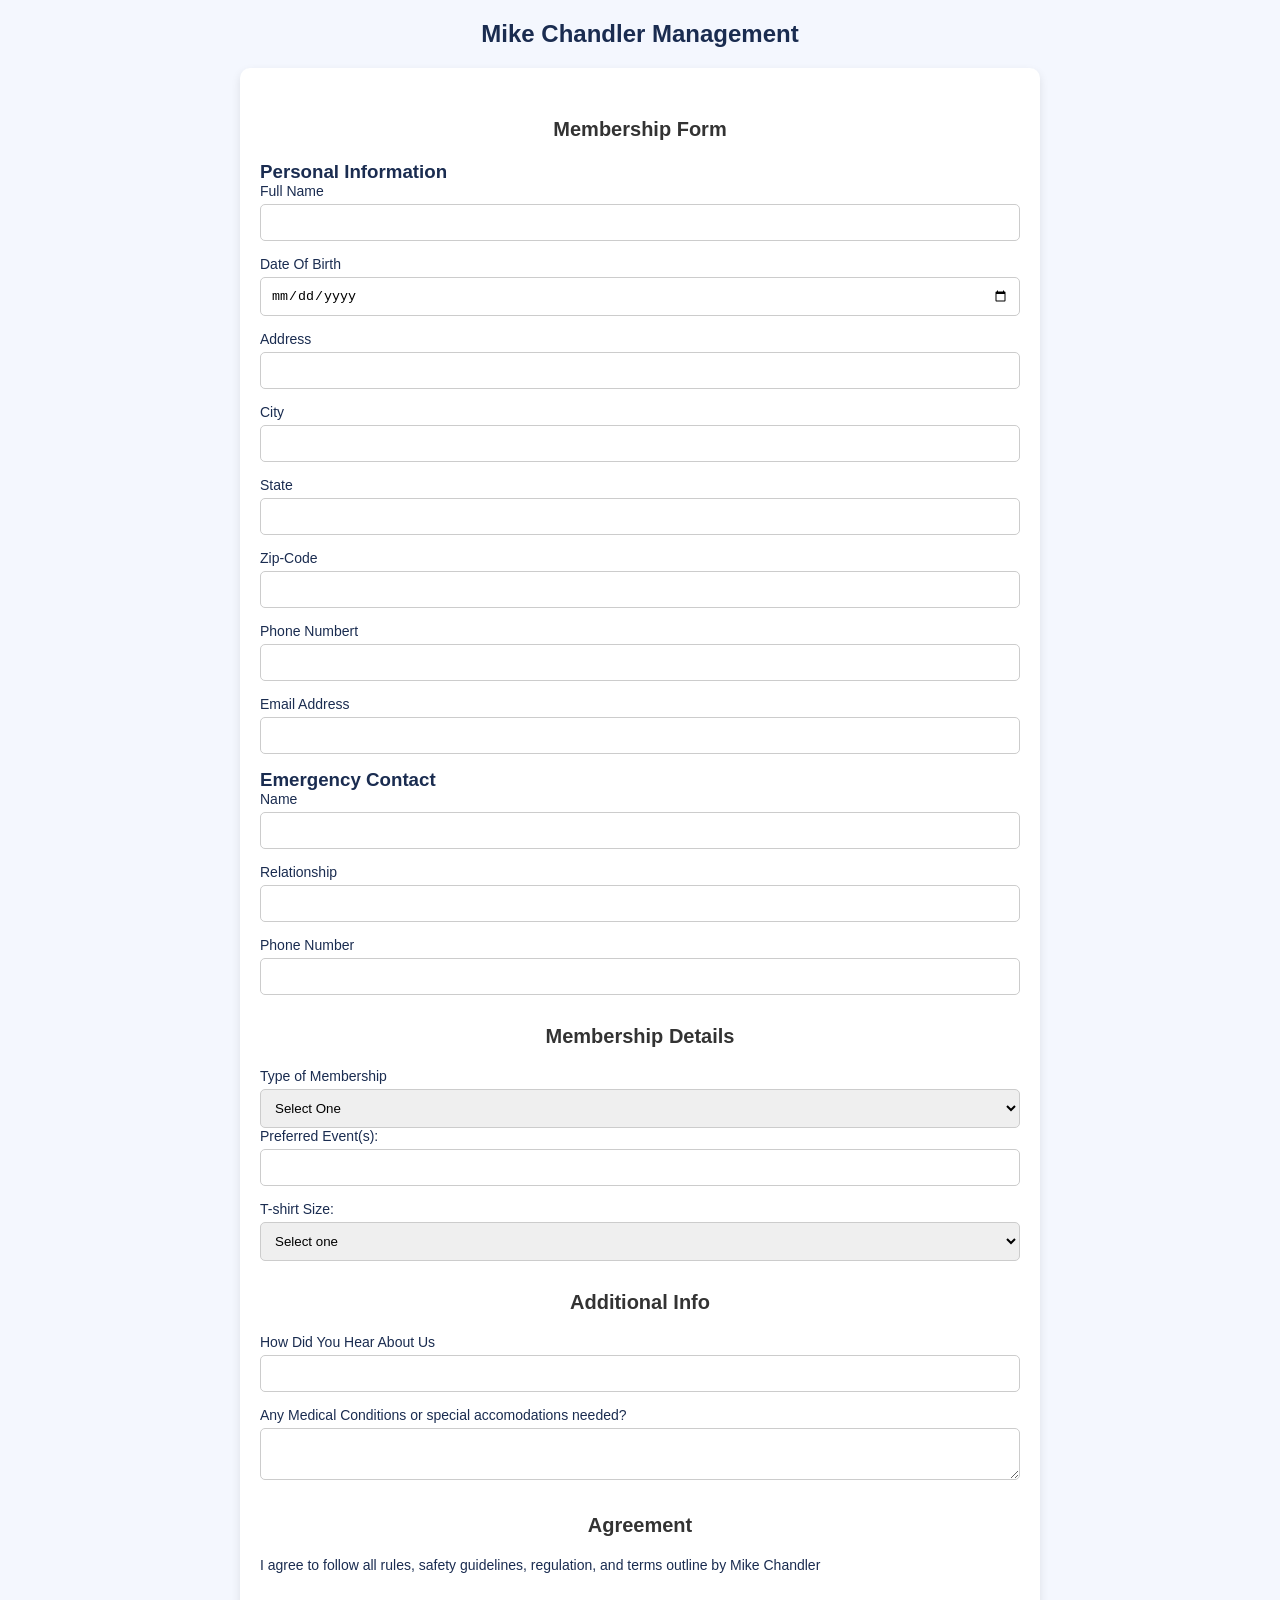
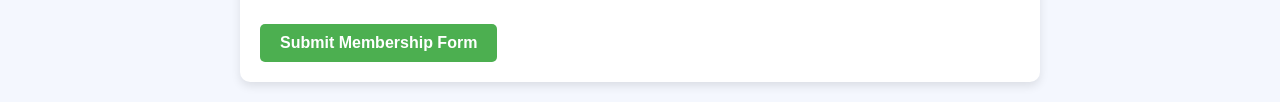
<file: form,.html>
<!DOCTYPE html>
<html lang="en">
  <head>
    <meta charset="UTF-8" />
    <meta name="viewport" content="width=device-width, initial-scale=1.0" />
    <title>Membership Regstration</title>
    <link rel="stylesheet" href="form.css" />
    <link rel="stylesheet" href="responsive.css">
  </head>
  <body>
    <header>
        <h1>Mike Chandler Management</h1>
      </header>  
    <section class="container">
      <h2>Membership Form</h2>
      <form action="https://formspree.io/f/xldjypnv" class="form" method="post">
        <h3>Personal Information</h3>
        <div class="input-box">
          <label>Full Name</label>
          <input type="text" required />
        </div>
        <div class="input-box">
          <label>Date Of Birth</label>
          <input type="date" required />
        </div>
        <div class="column">
          <div class="input-box">
            <label>Address</label>
            <input type="text" required />
          </div>
          <div class="input-box">
            <label>City</label>
            <input type="text" required />
          </div>
          <div class="input-box">
            <label for="state">State</label>
            <input type="text" required />
          </div>
          <div class="input-box">
            <label>Zip-Code</label>
            <input type="text" required />
          </div>
          <div class="input-box">
            <label>Phone Numbert</label>
            <input type="tel" required />
          </div>
          <div class="input-box">
            <label>Email Address</label>
            <input type="email" required />
          </div>
          <h3>Emergency Contact</h3>
          <div class="input-box">
            <label for="emergencyname">Name</label>
            <input type="text" name="emergencyname" id="emergencyname" />
          </div>
          <div class="input-box">
            <label for="emergencyname">Relationship</label>
            <input type="text" name="emergencyname" id="emergencyname" />
          </div>
          <div class="input-box">
            <label for="emergencyname">Phone Number</label>
            <input type="tel" name="emergencyPhonenumber" id="emergencyname" />
          </div>
          
          <h2>Membership Details</h2>
          <div class="input-box">
          <label for="membershipType">Type of Membership</label>
          <select id="membershipType" required>
            <option value="">Select One</option>
            <option value="standard">Standard</option>
            <option value="vip">VIP</option>
            <option value="Pit access">Pit Access</option>
            <option value="familyValue">Family Value</option>
        </div>
          </select>
          <div class="input-box">
            <label for="preferredEvent">Preferred Event(s):</label>
            <input type="text" id="preferredEvent" required>
        </div>

        <div class="input-box">
            <label for="tshirt">T-shirt Size:</label>
            <select id="tshirt" required>
               <option value="">Select one</option>
               <option value="s">S</option>
               <option value="m">M</option>
               <option value="l">L</option>
               <option value="xl">XL</option>
               <option value="xxl">XXL</option>
            </select>
        </div>
        <h2>Additional Info</h2>
        <div class="input-box">
            <label for="hear">How Did You Hear About Us</label>
        <input type="text" id="hear" required>
        </div>
        <div class="input-box">
            <label for="condition">Any Medical Conditions or special accomodations needed?</label>
        <textarea id="condition" name="condition"></textarea>
        </div>
        <h2>
           Agreement 
        </h2>
        <div class="checkbox-group"></div>
        <label for="term">I agree to follow all rules, safety guidelines, regulation, and terms outline by Mike Chandler</label>
    </div>
    <br><br>
    <input type="submit" value="Submit Membership Form">
      </form>
    </section>
  </body>
</html>
</file>
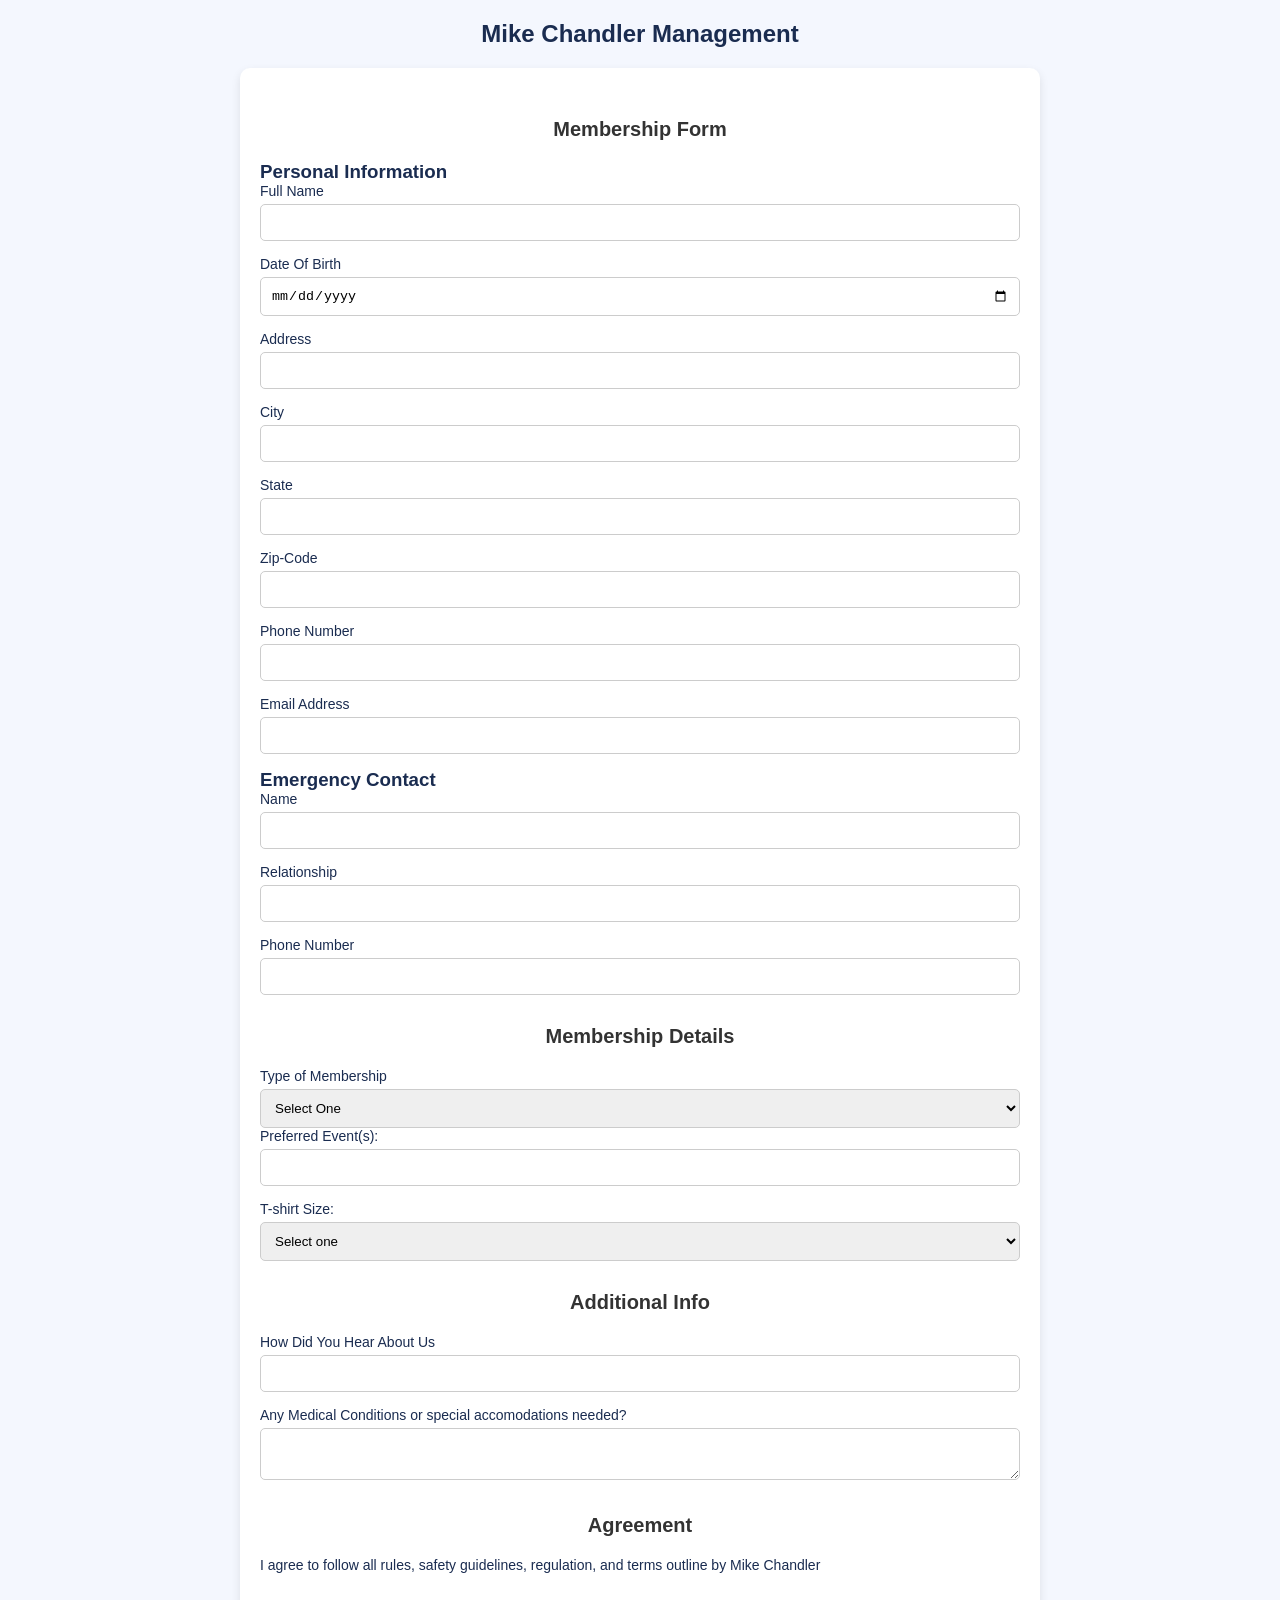
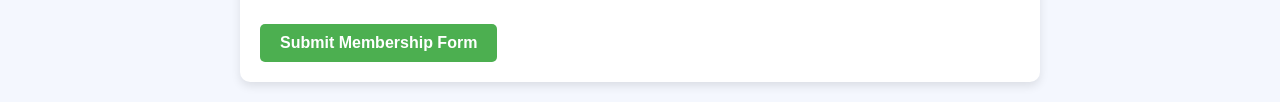
<file: form.html>
<!DOCTYPE html>
<html lang="en">
  <head>
    <meta charset="UTF-8" />
    <meta name="viewport" content="width=device-width, initial-scale=1.0" />
    <title>Membership Regstration</title>
    <link rel="stylesheet" href="form.css" />
    <link rel="stylesheet" href="responsive.css">
  </head>
  <body>
    <header>
        <h1>Mike Chandler Management</h1>
      </header>  
    <section class="container" id="membership-page">
      <h2>Membership Form</h2>
      <form id="membership-form" class="form" method="post">
        <h3>Personal Information</h3>
        <div class="input-box">
          <label for="fullname">Full Name</label>
          <input type="text" id="fullname" required />
        </div>
        <div class="input-box">
          <label for="dob">Date Of Birth</label>
          <input type="date" id="dob" required />
        </div>
        <div class="column">
          <div class="input-box">
            <label for="Address">Address</label>
            <input type="text" id="Address" required />
          </div>
          <div class="input-box">
            <label for="city">City</label>
            <input type="text" id="city" required />
          </div>
          <div class="input-box">
            <label for="state">State</label>
            <input type="text" id="state" required />
          </div>
          <div class="input-box">
            <label for="zip">Zip-Code</label>
            <input type="text" id="zip" required />
          </div>
          <div class="input-box">
            <label for="number">Phone Number</label>
            <input type="tel" id="number" required />
          </div>
          <div class="input-box">
            <label>Email Address</label>
            <input type="email" id="email" required />
          </div>
          <h3>Emergency Contact</h3>
          <div class="input-box">
            <label for="emergencyname">Name</label>
            <input type="text" name="emergencyname" id="emergencyname" />
          </div>
          <div class="input-box">
            <label for="emergencyname">Relationship</label>
            <input type="text" name="emergencyname" id="emergencyname" />
          </div>
          <div class="input-box">
            <label for="emergencyPhonenumber">Phone Number</label>
            <input type="tel" name="emergencyPhonenumber" id="emergencyPhonenumber" />
          </div>
          
          <h2>Membership Details</h2>
          <div class="input-box">
          <label for="membershipType">Type of Membership</label>
          <select id="membershipType" required>
            <option value="">Select One</option>
            <option value="standard">Standard</option>
            <option value="vip">VIP</option>
            <option value="Pit access">Pit Access</option>
            <option value="familyValue">Family Value</option>
        </div>
          </select>
          <div class="input-box">
            <label for="preferredEvent">Preferred Event(s):</label>
            <input type="text" id="preferredEvent" z>
        </div>

        <div class="input-box">
            <label for="tshirt">T-shirt Size:</label>
            <select id="tshirt" required>
               <option value="">Select one</option>
               <option value="s">S</option>
               <option value="m">M</option>
               <option value="l">L</option>
               <option value="xl">XL</option>
               <option value="xxl">XXL</option>
            </select>
        </div>
        <h2>Additional Info</h2>
        <div class="input-box">
            <label for="hear">How Did You Hear About Us</label>
        <input type="text" id="hear" >
        </div>
        <div class="input-box">
            <label for="condition">Any Medical Conditions or special accomodations needed?</label>
        <textarea id="condition" ></textarea>
        </div>
        <h2>
           Agreement 
        </h2>
        <div class="checkbox-group"></div>
        <label for="term">I agree to follow all rules, safety guidelines, regulation, and terms outline by Mike Chandler</label>
    </div>
    <br><br>
    <input type="submit" value="Submit Membership Form">
      </form>
    </section>

    <div class="popup" id="thank-you-popup" style="display: none;">
      <h3>Thank you for applying for the membership plan!</h3>
      <p>You will receive an email response within 24 hours.</p>
      <button onclick="location.href='index.html'">Home</button>
      <button onclick="location.href='what-to-expect.html'">What To Do Next</button>
    </div>

    <script src="script.js"></script>
  </body>
</html>
</file>
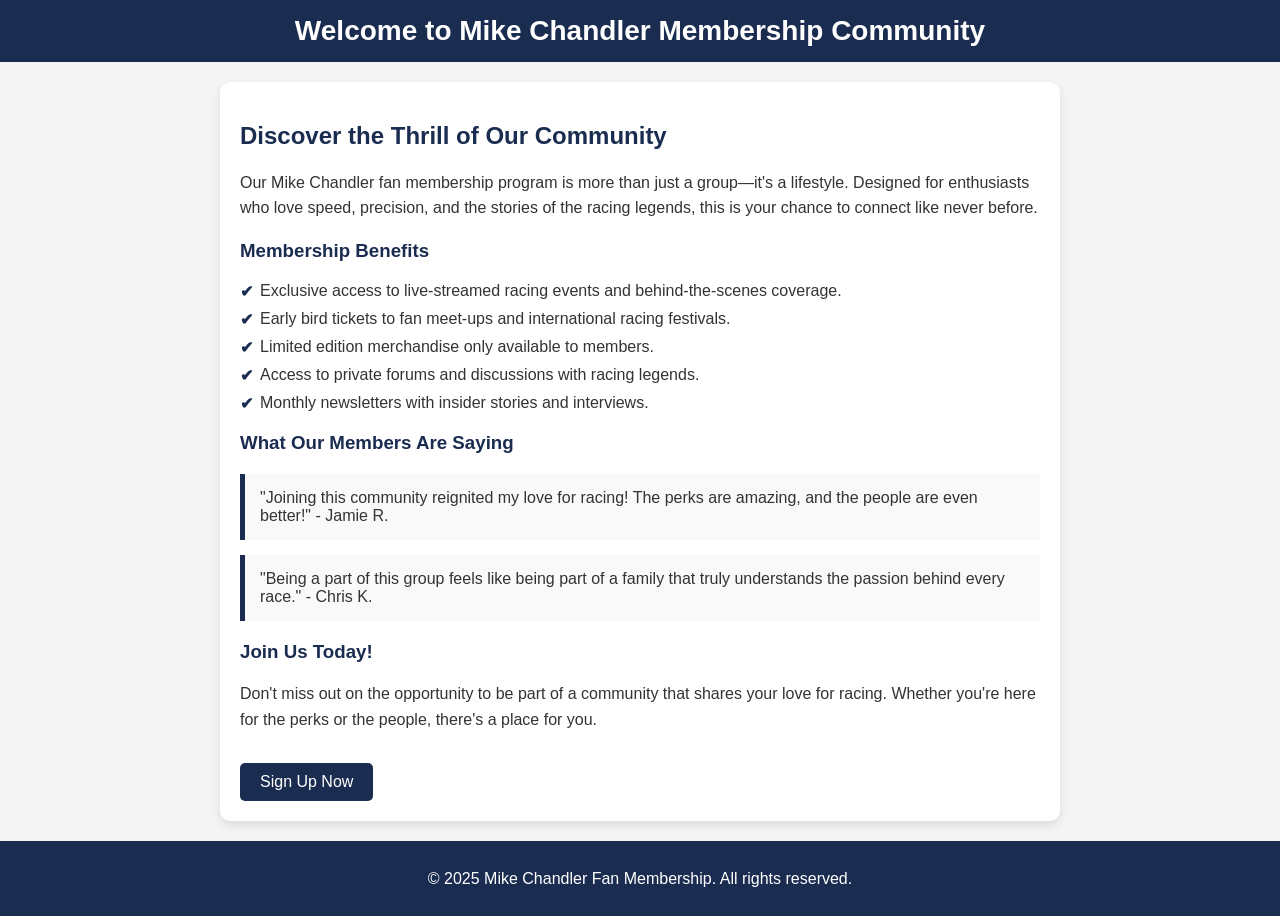
<file: more.html>
<!DOCTYPE html>
<html lang="en">
<head>
    <meta charset="UTF-8">
    <meta name="viewport" content="width=device-width, initial-scale=1.0">
    <title>Learn More</title>
    <style>
        /* Base Styling */
        body {
            font-family: Arial, sans-serif;
            margin: 0;
            padding: 0;
            background-color: #f4f4f4;
            color: #333;
        }

        header {
            background-color: #1a2c50;
            color: white;
            padding: 15px 20px;
            text-align: center;
        }

        header h1 {
            margin: 0;
            font-size: 28px;
        }

        main {
            max-width: 800px;
            margin: 20px auto;
            background-color: #fff;
            padding: 20px;
            border-radius: 10px;
            box-shadow: 0 4px 10px rgba(0, 0, 0, 0.1);
        }

        h2, h3 {
            color: #1a2c50;
        }

        p {
            line-height: 1.6;
            margin: 10px 0;
        }

        .benefits-list, .testimonials {
            margin: 20px 0;
        }

        .benefits-list ul {
            list-style: none;
            padding: 0;
        }

        .benefits-list li {
            margin: 10px 0;
            padding-left: 20px;
            position: relative;
        }

        .benefits-list li::before {
            content: "✔";
            position: absolute;
            left: 0;
            color: #1a2c50;
            font-weight: bold;
        }

        .testimonials blockquote {
            margin: 15px 0;
            padding: 15px;
            background-color: #f9f9f9;
            border-left: 5px solid #1a2c50;
        }

        .button {
            display: inline-block;
            margin-top: 20px;
            padding: 10px 20px;
            background-color: #1a2c50;
            color: white;
            text-decoration: none;
            border-radius: 5px;
            font-size: 16px;
            text-align: center;
        }

        .button:hover {
            background-color: #333;
        }

        footer {
            text-align: center;
            padding: 15px 20px;
            background-color: #1a2c50;
            color: white;
        }

        /* Responsive Styling */
        @media (max-width: 768px) {
            main {
                padding: 15px;
            }

            header h1 {
                font-size: 24px;
            }

            h2, h3 {
                font-size: 18px;
            }

            .button {
                font-size: 14px;
                padding: 8px 16px;
            }
        }

        @media (max-width: 480px) {
            header h1 {
                font-size: 20px;
            }

            h2, h3 {
                font-size: 16px;
            }

            .button {
                font-size: 12px;
                padding: 6px 12px;
            }
        }
    </style>
</head>
<body>
    <header>
        <h1>Welcome to Mike Chandler Membership Community</h1>
    </header>
    <main>
        <h2>Discover the Thrill of Our Community</h2>
        <p>Our Mike Chandler fan membership program is more than just a group—it's a lifestyle. Designed for enthusiasts who love speed, precision, and the stories of the racing legends, this is your chance to connect like never before.</p>

        <h3>Membership Benefits</h3>
        <div class="benefits-list">
            <ul>
                <li>Exclusive access to live-streamed racing events and behind-the-scenes coverage.</li>
                <li>Early bird tickets to fan meet-ups and international racing festivals.</li>
                <li>Limited edition merchandise only available to members.</li>
                <li>Access to private forums and discussions with racing legends.</li>
                <li>Monthly newsletters with insider stories and interviews.</li>
            </ul>
        </div>

        <h3>What Our Members Are Saying</h3>
        <div class="testimonials">
            <blockquote>
                "Joining this community reignited my love for racing! The perks are amazing, and the people are even better!" - Jamie R.
            </blockquote>
            <blockquote>
                "Being a part of this group feels like being part of a family that truly understands the passion behind every race." - Chris K.
            </blockquote>
        </div>

        <h3>Join Us Today!</h3>
        <p>Don't miss out on the opportunity to be part of a community that shares your love for racing. Whether you're here for the perks or the people, there's a place for you.</p>
        <a href="/form.html" class="button">Sign Up Now</a>
    </main>
    <footer>
        <p>&copy; 2025 Mike Chandler Fan Membership. All rights reserved.</p>
    </footer>
</body>
</html>
</file>
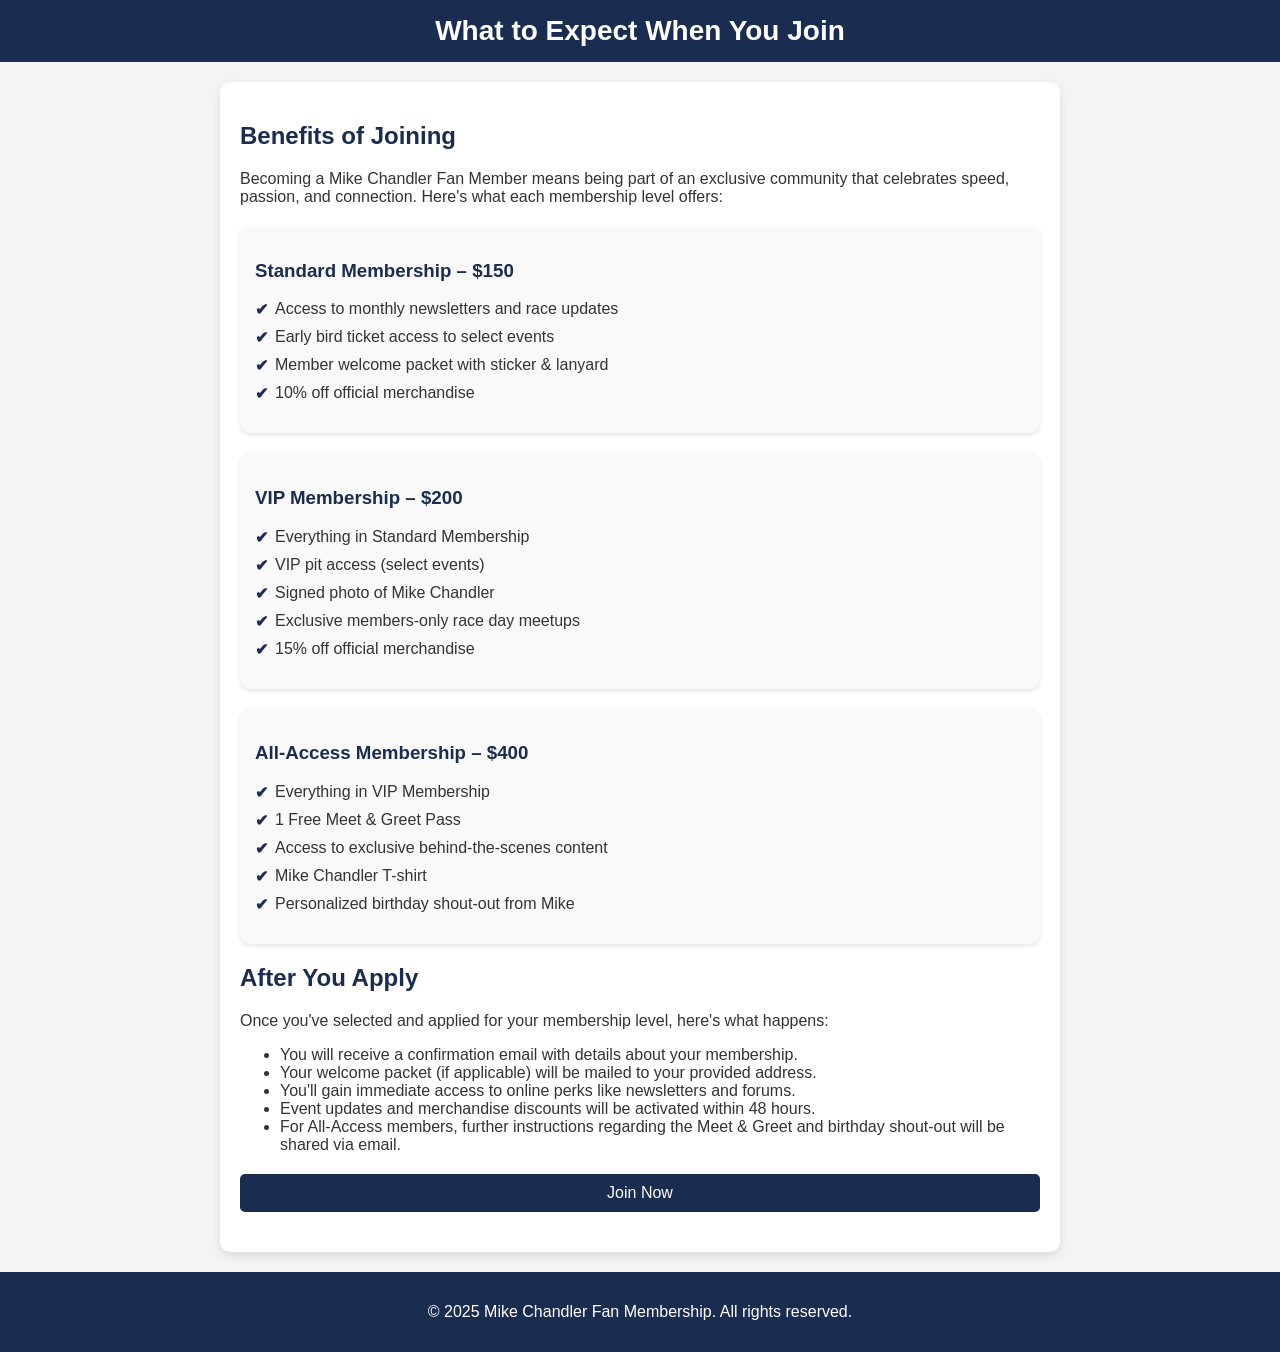
<file: what-to-expect.html>
<!DOCTYPE html>
<html lang="en">
<head>
    <meta charset="UTF-8">
    <meta name="viewport" content="width=device-width, initial-scale=1.0">
    <title>What to Expect | Mike Chandler Fan Membership</title>
    <link rel="stylesheet" href="expect.css">
</head>
<body>
    <header>
        <h1>What to Expect When You Join</h1>
    </header>
    <main>
        <section>
            <h2>Benefits of Joining</h2>
            <p>Becoming a Mike Chandler Fan Member means being part of an exclusive community that celebrates speed, passion, and connection. Here's what each membership level offers:</p>
            <div class="membership-levels">
                <div class="level">
                    <h3>Standard Membership – $150</h3>
                    <ul>
                        <li>Access to monthly newsletters and race updates</li>
                        <li>Early bird ticket access to select events</li>
                        <li>Member welcome packet with sticker & lanyard</li>
                        <li>10% off official merchandise</li>
                    </ul>
                </div>
                <div class="level">
                    <h3>VIP Membership – $200</h3>
                    <ul>
                        <li>Everything in Standard Membership</li>
                        <li>VIP pit access (select events)</li>
                        <li>Signed photo of Mike Chandler</li>
                        <li>Exclusive members-only race day meetups</li>
                        <li>15% off official merchandise</li>
                    </ul>
                </div>
                <div class="level">
                    <h3>All-Access Membership – $400</h3>
                    <ul>
                        <li>Everything in VIP Membership</li>
                        <li>1 Free Meet & Greet Pass</li>
                        <li>Access to exclusive behind-the-scenes content</li>
                        <li>Mike Chandler T-shirt</li>
                        <li>Personalized birthday shout-out from Mike</li>
                    </ul>
                </div>
            </div>
        </section>
        <section>
            <h2>After You Apply</h2>
            <p>Once you've selected and applied for your membership level, here's what happens:</p>
            <ul>
                <li>You will receive a confirmation email with details about your membership.</li>
                <li>Your welcome packet (if applicable) will be mailed to your provided address.</li>
                <li>You'll gain immediate access to online perks like newsletters and forums.</li>
                <li>Event updates and merchandise discounts will be activated within 48 hours.</li>
                <li>For All-Access members, further instructions regarding the Meet & Greet and birthday shout-out will be shared via email.</li>
            </ul>
        </section>
        <a href="/form.html" class="button">Join Now</a>
    </main>
    <footer>
        <p>&copy; 2025 Mike Chandler Fan Membership. All rights reserved.</p>
    </footer>
</body>
</html>
</file>
<file: form.css>
* {
    padding: 0;
    margin: 0;
    box-sizing: border-box;
    font-family: "Poppins" sans-serif;
}

:root{
    --primary-color: #1a2c50;
    --secondary-color: #f4f7fe;
    --text-dark: #333333;
    --text-light: #767268;
    --extra-light: #ffff;
   }

/* Form Styling */

/* General Styling */
body {
    font-family: "Poppins", sans-serif;
    background: var(--secondary-color);
    color: var(--primary-color);
    padding: 20px;
  }
  
  .container {
    max-width: 800px;
    margin: auto;
    padding: 20px;
    background-color: var(--extra-light);
    border-radius: 10px;
    box-shadow: 0 4px 10px rgba(0, 0, 0, 0.1);
  }
  
  .container h2 {
    text-align: center;
    font-weight: 700;
    margin-bottom: 20px;
    color: var(--text-dark);
  }
  
  /* Header for Section */
  header {
    text-align: center;
    margin-bottom: 20px;
  }
  
  header h1 {
    font-size: 24px;
    font-weight: bold;
    color: var(--primary-color);
  }
  
  /* Input Boxes */
  .input-box {
    margin-bottom: 15px;
  }
  
  .input-box label {
    display: block;
    font-size: 14px;
    margin-bottom: 5px;
  }
  
  .input-box input,
  .input-box select,
  textarea {
    width: 100%;
    padding: 10px;
    border: 1px solid #ccc;
    border-radius: 5px;
  }
  
  /* Align Checkbox with Label */
  /* Align Checkbox with Label */
.checkbox-group {
    display: flex;
    align-items: center; /* Aligns checkbox and text vertically */
    gap: 10px; /* Adds spacing between checkbox and label */
    margin-top: 10px;
  }
  
  .checkbox-group input[type="checkbox"] {
    margin: 0; /* Removes default margins */
    width: 20px; /* Adjusts checkbox size */
    height: 20px; /* Adjusts checkbox size */
  }
  
  .checkbox-group label {
    font-size: 14px;
    line-height: 1.5; /* Improves text readability */
    cursor: pointer; /* Allows clicking on the label to toggle the checkbox */
  }
  
  
  /* Form Section Header */
  section h2 {
    font-weight: 600;
    font-size: 20px;
    text-align: left;
    margin-top: 30px;
  }
  
  /* Button Styling */
  form button {
    width: 100%;
    padding: 10px;
    border: none;
    background-color: var(--primary-color);
    color: var(--extra-light);
    font-weight: bold;
    font-size: 16px;
    border-radius: 5px;
    cursor: pointer;
  }
  
  form button:hover {
    background-color: var(--text-light);
    color: var(--primary-color);
  }
input[type="submit"] {
  background-color: #4CAF50; /* Green background */
  color: white; /* White text */
  padding: 10px 20px; /* Add padding */
  border: none; /* Remove border */
  border-radius: 5px; /* Rounded corners */
  cursor: pointer; /* Pointer cursor on hover */
  font-size: 16px; /* Font size */
  font-weight: bold; /* Bold text */
  transition: background-color 0.3s ease, transform 0.3s ease; /* Smooth transitions */
}

/* Hover effect */
input[type="submit"]:hover {
  background-color: #45a049; /* Darker green */
  transform: scale(1.05); /* Slightly enlarge */
}

/* Focus effect */
input[type="submit"]:focus {
  outline: 2px solid #4CAF50; /* Add focus outline */
  outline-offset: 2px; /* Space between button and outline */
}
 /* Styling for the popup screen */
 .popup {
  display: none; /* Hidden by default */
  position: fixed;
  top: 50%;
  left: 50%;
  transform: translate(-50%, -50%);
  width: 90%;
  max-width: 400px;
  background: white;
  padding: 20px;
  box-shadow: 0 5px 15px rgba(0, 0, 0, 0.3);
  text-align: center;
  border-radius: 10px;
}

.popup h3 {
  margin-bottom: 15px;
}

.popup button {
  margin: 5px;
  padding: 10px 15px;
  border: none;
  background: #1a2c50;
  color: white;
  cursor: pointer;
  border-radius: 5px;
}

.popup button:hover {
  background: #333;
}

#thank-you-popup {
  position: fixed;
  top: 50%;
  left: 50%;
  transform: translate(-50%, -50%);
  background-color: #fff;
  padding: 20px;
  border-radius: 5px;
  box-shadow: 0 4px 8px rgba(0, 0, 0, 0.2);
  z-index: 1000; /* Ensures pop-up is above everything */
}

.container {
  transition: visibility 0.3s ease, opacity 0.3s ease;
}
</file>
<file: responsive.css>
/* Default desktop styling */
#header-div {
  display: flex;
  justify-content: space-between;
  align-items: center;
  padding: 15px 20px;
}

#logo img {
  width: 150px; /* Default logo size */
}

nav ul {
  display: flex;
  list-style: none;
  margin: 0;
  padding: 0;
}

nav ul li {
  margin-left: 20px;
}

nav ul a {
  text-decoration: none;
  font-size: 18px;
  color: #000;
}

/* Mobile and Tablet View */
@media (max-width: 768px) {
  #header-div {
      flex-direction: row;
      justify-content: space-between; /* Align logo to left and links to right */
  }

  #logo img {
      width: 100px; /* Reduce logo size */
  }

  nav ul {
      flex-direction: row; /* Ensure links are displayed in a row */
  }

  nav ul li {
      margin-left: 10px; /* Adjust spacing between links */
  }

  nav ul a {
      font-size: 14px; /* Reduce link font size */
  }
}

@media (max-width: 480px) {
  #header-div {
      flex-direction: row;
      justify-content: space-between;
      align-items: center;
  }

  #logo img {
      width: 80px; /* Further reduce logo size for smaller screens */
  }

  nav ul a {
      font-size: 12px; /* Reduce link font size for smaller screens */
  }

  nav ul li {
      margin-left: 8px; /* Adjust spacing for smaller screens */
  }
}
/* Responsive Styling for Phones and Tablets */
@media (max-width: 768px) {
  body {
    padding: 10px;
  }

  .container {
    max-width: 100%;
    padding: 10px;
  }

  header h1 {
    font-size: 20px; /* Smaller font for smaller screens */
  }

  .container h2 {
    font-size: 18px; /* Adjust section headers */
  }

  .input-box input, 
  .input-box select, 
  textarea {
    padding: 8px; /* Adjust input box padding */
    font-size: 14px; /* Smaller text for inputs */
  }

  form button {
    font-size: 14px; /* Adjust button text size */
    padding: 8px; /* Adjust button padding */
  }

  input[type="submit"] {
    font-size: 14px; /* Adjust submit button text size */
    padding: 8px; /* Adjust button padding */
  }
}

@media (max-width: 480px) {
  header h1 {
    font-size: 18px; /* Further reduce font size for smaller devices */
  }

  .container h2 {
    font-size: 16px;
  }

  form button,
  input[type="submit"] {
    font-size: 12px; /* Small button text for phones */
    padding: 6px;
  }
}
</file>
<file: expect.css>
/* General Styling */
body {
    font-family: Arial, sans-serif;
    margin: 0;
    padding: 0;
    background-color: #f4f4f4;
    color: #333;
}

header {
    background-color: #1a2c50;
    color: white;
    padding: 15px 20px;
    text-align: center;
}

header h1 {
    margin: 0;
    font-size: 28px;
}

main {
    max-width: 800px;
    margin: 20px auto;
    background-color: #fff;
    padding: 20px;
    border-radius: 10px;
    box-shadow: 0 4px 10px rgba(0, 0, 0, 0.1);
}

h2 {
    color: #1a2c50;
}

.membership-levels {
    margin: 20px 0;
}

.level {
    margin-bottom: 20px;
    padding: 15px;
    background-color: #f9f9f9;
    border-radius: 10px;
    box-shadow: 0 2px 5px rgba(0, 0, 0, 0.1);
}

.level h3 {
    color: #1a2c50;
}

.level ul {
    list-style: none;
    padding: 0;
}

.level li {
    margin: 10px 0;
    padding-left: 20px;
    position: relative;
}

.level li::before {
    content: "✔";
    position: absolute;
    left: 0;
    color: #1a2c50;
    font-weight: bold;
}

.button {
    display: block;
    margin: 20px auto;
    padding: 10px 20px;
    background-color: #1a2c50;
    color: white;
    text-decoration: none;
    border-radius: 5px;
    text-align: center;
    font-size: 16px;
}

.button:hover {
    background-color: #333;
}

footer {
    text-align: center;
    padding: 15px 20px;
    background-color: #1a2c50;
    color: white;
}

/* Responsive Styling */
@media (max-width: 768px) {
    main {
        padding: 15px;
    }

    header h1 {
        font-size: 24px;
    }

    h2 {
        font-size: 18px;
    }

    .button {
        font-size: 14px;
        padding: 8px 16px;
    }
}

@media (max-width: 480px) {
    header h1 {
        font-size: 20px;
    }

    h2 {
        font-size: 16px;
    }

    .button {
        font-size: 12px;
        padding: 6px 12px;
    }
}
</file>
